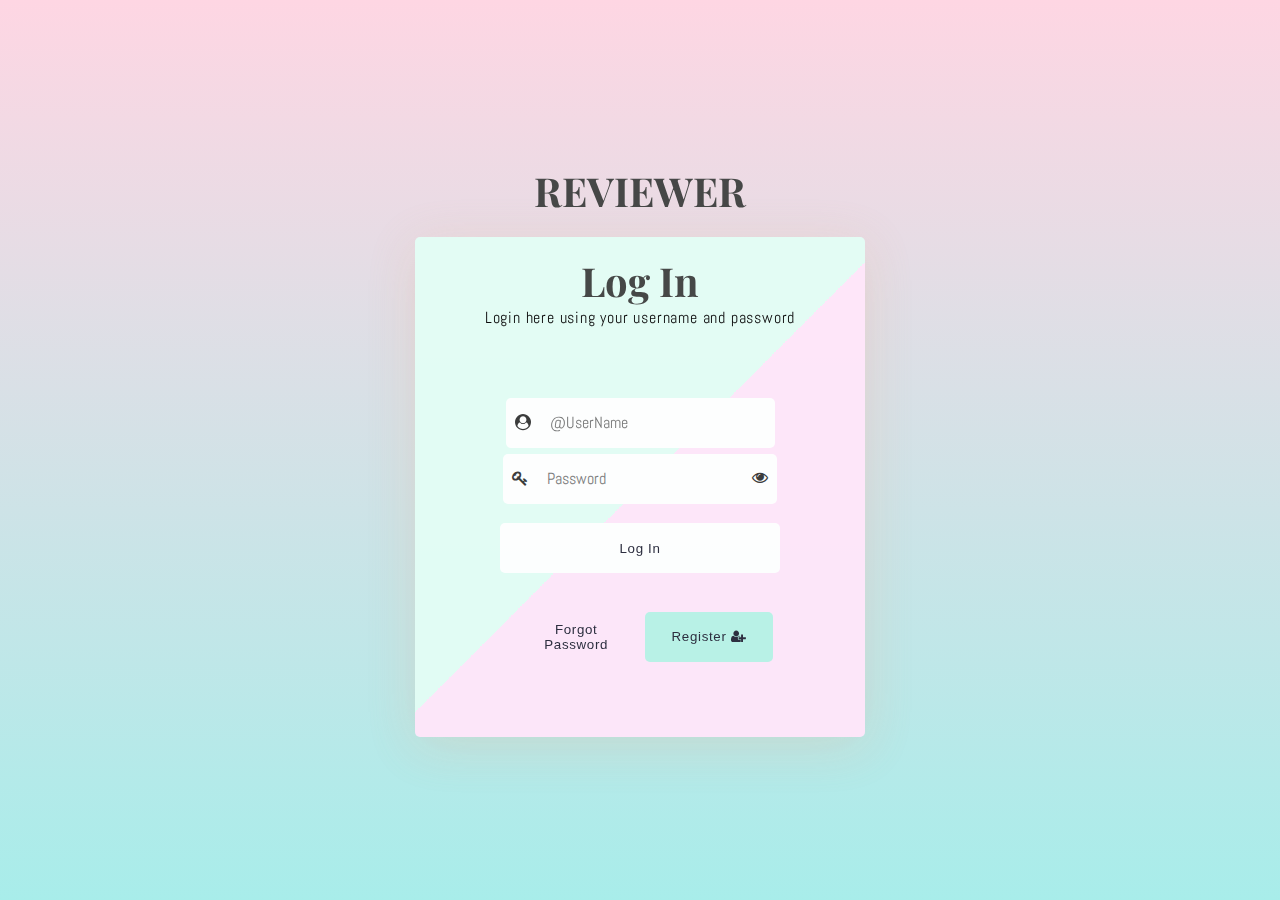
<file: REVIEWER/homepage111/login.html>
<!DOCTYPE html>
<html lang="en">
<head>
    <meta charset="UTF-8">
    <meta name="viewport" content="width=device-width, initial-scale=1.0">
    <title>Login Page</title>
    <link rel="stylesheet" href="login.css">
    <link rel="stylesheet" href="https://cdnjs.cloudflare.com/ajax/libs/font-awesome/4.7.0/css/font-awesome.min.css">
</head>
<body>
    <div class="overlay">
        <h1 class="website-name">REVIEWER</h1> <!-- Added website name -->
        <form>
            <div class="con">
                <header class="head-form">
                    <h2>Log In</h2>
                    <p>Login here using your username and password</p>
                </header>
                <br>
                <div class="field-set">
                    <span class="input-item">
                        <i class="fa fa-user-circle"></i>
                    </span>
                    <input class="form-input" id="txt-input" type="text" placeholder="@UserName" required>
                    <br>
                    <span class="input-item">
                        <i class="fa fa-key"></i>
                    </span>
                    <input class="form-input" type="password" placeholder="Password" id="pwd" name="password" required>
                    <span>
                        <i class="fa fa-eye" aria-hidden="true" type="button" id="eye"></i>
                    </span>
                    <br>
                    <button class="log-in">Log In</button>
                </div>
                <div class="other">
                    <button class="btn submits frgt-pass">Forgot Password</button>
                    <button class="btn submits sign-up" onclick="window.location.href='register.html'">Register
                        <i class="fa fa-user-plus" aria-hidden="true"></i>
                    </button>
                </div>
            </div>
        </form>
    </div>

    <script>
        function show() {
            var p = document.getElementById('pwd');
            p.setAttribute('type', 'text');
        }

        function hide() {
            var p = document.getElementById('pwd');
            p.setAttribute('type', 'password');
        }

        var pwShown = 0;

        document.getElementById("eye").addEventListener("click", function () {
            if (pwShown == 0) {
                pwShown = 1;
                show();
            } else {
                pwShown = 0;
                hide();
            }
        }, false);
    </script>
</body>
</html>
</file>
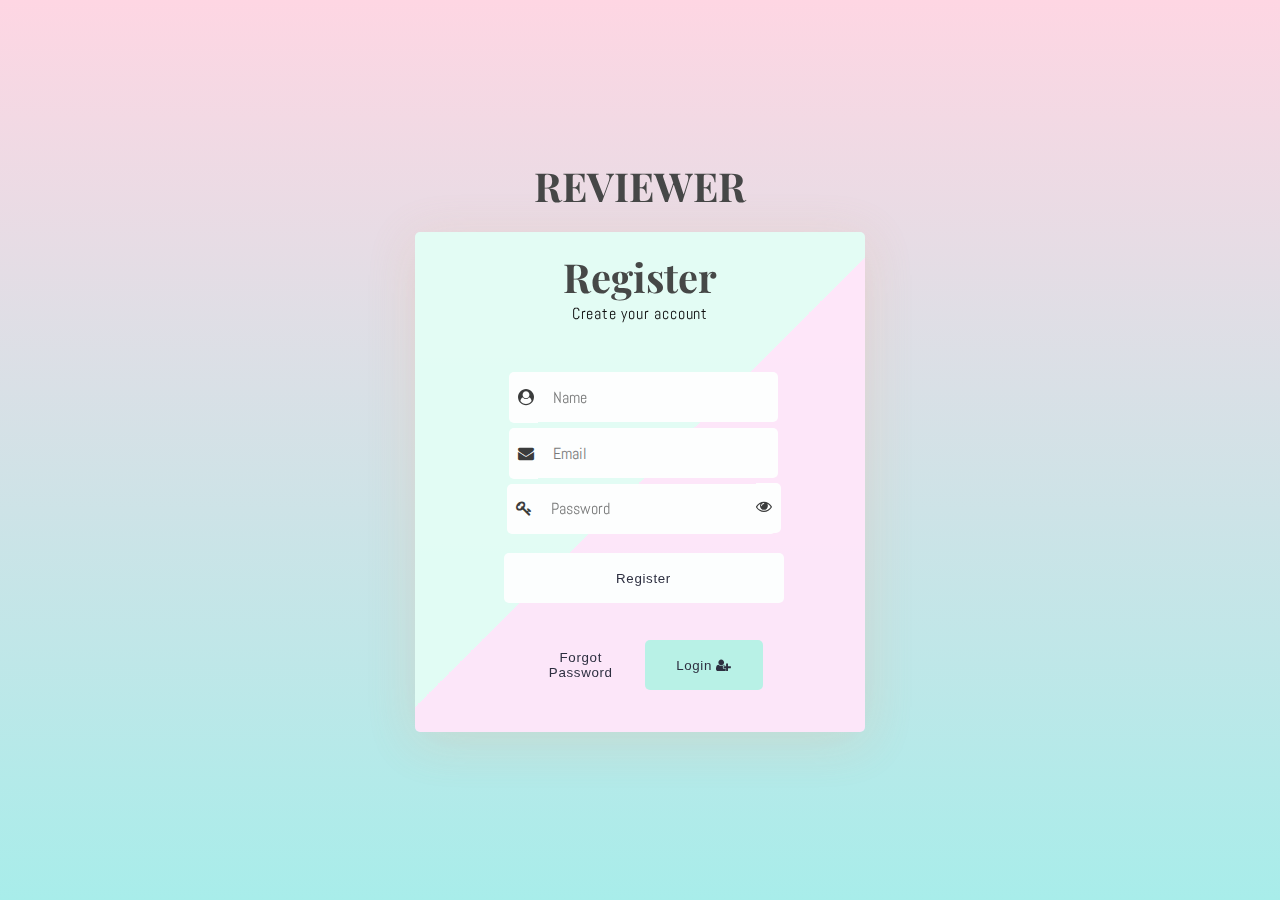
<file: REVIEWER/homepage111/register.html>
<!DOCTYPE html>
<html lang="en">
<head>
    <meta charset="UTF-8">
    <meta name="viewport" content="width=device-width, initial-scale=1.0">
    <title>Register Page</title>
    <link rel="stylesheet" href="register.css">
    <link rel="stylesheet" href="https://cdnjs.cloudflare.com/ajax/libs/font-awesome/4.7.0/css/font-awesome.min.css">
</head>
<body>
    <div class="overlay">
        <h1 class="website-name">REVIEWER</h1> <!-- Added Website Name -->
        <form>
            <div class="con">
                <header>
                    <h2>Register</h2>
                    <p>Create your account</p>
                </header>
                <br>
                <div class="field-set">
                    <span class="input-item">
                        <i class="fa fa-user-circle"></i>
                    </span>
                    <input class="form-input" id="registerName" type="text" placeholder="Name" required>
                    <br>
                    <span class="input-item">
                        <i class="fa fa-envelope"></i>
                    </span>
                    <input class="form-input" id="registerEmail" type="email" placeholder="Email" required>
                    <br>
                    <span class="input-item">
                        <i class="fa fa-key"></i>
                    </span>
                    <input class="form-input" id="registerPassword" type="password" placeholder="Password" required>
                    <span>
                        <i class="fa fa-eye" aria-hidden="true" type="button" id="eye"></i>
                    </span>
                    <br>
                    <button class="log-in">Register</button>
                </div>
                <div class="other">
                    <button class="btn submits frgt-pass">Forgot Password</button>
                    <button class="btn submits sign-up" onclick="window.location.href='login.html'">Login
                        <i class="fa fa-user-plus" aria-hidden="true"></i>
                    </button>
                </div>
            </div>
        </form>
    </div>

    <script>
        function show() {
            var p = document.getElementById('registerPassword');
            p.setAttribute('type', 'text');
        }

        function hide() {
            var p = document.getElementById('registerPassword');
            p.setAttribute('type', 'password');
        }

        var pwShown = 0;

        document.getElementById("eye").addEventListener("click", function () {
            if (pwShown == 0) {
                pwShown = 1;
                show();
            } else {
                pwShown = 0;
                hide();
            }
        }, false);
    </script>
</body>
</html>
</file>
<file: REVIEWER/homepage111/login.css>
/* Fonts Form Google Font */
@import url('https://fonts.googleapis.com/css?family=Abel|Playfair+Display|Vibur');

/* Global rules */
* {
    padding: 0;
    margin: 0;
    box-sizing: border-box;
}

/* Body rules */
body {
    background-image: linear-gradient(to top, #a8edea 0%, #fed6e3 100%);
    background-attachment: fixed;
    background-repeat: no-repeat;
    font-family: 'Abel', sans-serif;
    opacity: .95;
    height: 100vh; /* Make body height full viewport height */
    display: flex; /* Use flexbox for centering */
    justify-content: center; /* Center horizontally */
    align-items: center; /* Center vertically */
}

/* Overlay for form */
.overlay {
    text-align: center; /* Center text inside overlay */
}

/* Website name */
.website-name {
    font-family: 'Playfair Display', serif;
    font-size: 2.5em; /* Adjust font size as needed */
    color: #3e403f;
    margin-bottom: 20px; /* Spacing below the website name */
}

/* Form attributes */
form {
    width: 450px;
    min-height: 500px;
    height: auto;
    border-radius: 5px;
    box-shadow: 0 9px 50px hsla(20, 67%, 75%, 0.31);
    padding: 2%;
    background-image: linear-gradient(-225deg, #E3FDF5 50%, #FFE6FA 50%);
}

/* Centering the contents inside the form */
form .con {
    display: flex;
    justify-content: center; /* Center content */
    flex-direction: column; /* Align items vertically */
    align-items: center; /* Center items horizontally */
}

/* Header */
header {
    margin: 2% auto 10% auto;
    text-align: center;
}

header h2 {
    font-size: 250%;
    font-family: 'Playfair Display', serif;
    color: #3e403f;
}

header p {
    letter-spacing: 0.05em;
}

/* Input item styles */
.input-item {
    background: #fff;
    color: #333;
    padding: 14.5px 0px 15px 9px;
    border-radius: 5px 0px 0px 5px;
}

#eye {
    background: #fff;
    color: #333;
    margin: 5.9px 0 0 0;
    margin-left: -20px;
    padding: 15px 9px 19px 0px;
    border-radius: 0px 5px 5px 0px;
    float: right;
    position: relative;
    right: 1%;
    top: -.2%;
    z-index: 5;
    cursor: pointer;
}

/* Input styles */
input[class="form-input"] {
    width: 240px;
    height: 50px;
    margin-top: 2%;
    padding: 15px;
    font-size: 16px;
    font-family: 'Abel', sans-serif;
    color: #5E6472;
    outline: none;
    border: none;
    border-radius: 0px 5px 5px 0px;
    transition: 0.2s linear;
}

input:focus {
    transform: translateX(-2px);
    border-radius: 5px;
}

/* Button styles */
button {
    display: inline-block;
    color: #252537;
    width: 280px;
    height: 50px;
    padding: 0 20px;
    background: #fff;
    border-radius: 5px;
    outline: none;
    border: none;
    cursor: pointer;
    text-align: center;
    transition: all 0.2s linear;
    margin: 7% auto; /* Center buttons */
    letter-spacing: 0.05em;
}

.submits {
    width: 48%;
    display: inline-block;
    float: left;
    margin-left: 2%;
}

.frgt-pass {
    background: transparent;
}

.sign-up {
    background: #B8F2E6;
}

button:hover {
    transform: translatey(3px);
    box-shadow: none;
}

button:hover {
    animation: ani9 0.4s ease-in-out infinite alternate;
}

@keyframes ani9 {
    0% {
        transform: translateY(3px);
    }
    100% {
        transform: translateY(5px);
    }
}
</file>
<file: REVIEWER/homepage111/register.css>
/* Fonts Form Google Font */
@import url('https://fonts.googleapis.com/css?family=Abel|Playfair+Display|Vibur');

/* Global rules */
* {
    padding: 0;
    margin: 0;
    box-sizing: border-box;
}

/* Body rules */
body {
    background-image: linear-gradient(to top, #a8edea 0%, #fed6e3 100%);
    background-attachment: fixed;
    background-repeat: no-repeat;
    font-family: 'Abel', sans-serif;
    opacity: .95;
    display: flex; /* Centering with flex */
    justify-content: center; /* Centering horizontally */
    align-items: center; /* Centering vertically */
    height: 100vh; /* Full height for vertical centering */
}

/* Overlay for form */
.overlay {
    text-align: center; /* Center text inside overlay */
}

/* Website name */
.website-name {
    font-family: 'Playfair Display', serif;
    font-size: 2.5em; /* Adjust font size as needed */
    color: #3e403f;
    margin-bottom: 20px; /* Spacing below the website name */
}

/* Form attributes */
form {
    width: 450px;
    min-height: 500px;
    height: auto;
    border-radius: 5px;
    margin: 2% auto;
    box-shadow: 0 9px 50px hsla(20, 67%, 75%, 0.31);
    padding: 2%;
    background-image: linear-gradient(-225deg, #E3FDF5 50%, #FFE6FA 50%);
}

form .con {
    display: flex;
    justify-content: space-around;
    flex-wrap: wrap;
    margin: 0 auto;
}

/* Header */
header {
    margin: 2% auto 10% auto;
    text-align: center;
}

header h2 {
    font-size: 250%;
    font-family: 'Playfair Display', serif;
    color: #3e403f;
}

header p {
    letter-spacing: 0.05em;
}

/* Input item styles */
.input-item {
    background: #fff;
    color: #333;
    padding: 14.5px 0px 15px 9px;
    border-radius: 5px 0px 0px 5px;
}

#eye {
    background: #fff;
    color: #333;
    margin: 5.9px 0 0 0;
    margin-left: -20px;
    padding: 15px 9px 19px 0px;
    border-radius: 0px 5px 5px 0px;
    float: right;
    position: relative;
    right: 1%;
    top: -.2%;
    z-index: 5;
    cursor: pointer;
}

/* Input styles */
input[class="form-input"] {
    width: 240px;
    height: 50px;
    margin-top: 2%;
    padding: 15px;
    font-size: 16px;
    font-family: 'Abel', sans-serif;
    color: #5E6472;
    outline: none;
    border: none;
    border-radius: 0px 5px 5px 0px;
    transition: 0.2s linear;
}

input:focus {
    transform: translateX(-2px);
    border-radius: 5px;
}

/* Button styles */
button {
    display: inline-block;
    color: #252537;
    width: 280px;
    height: 50px;
    padding: 0 20px;
    background: #fff;
    border-radius: 5px;
    outline: none;
    border: none;
    cursor: pointer;
    text-align: center;
    transition: all 0.2s linear;
    margin: 7% auto;
    letter-spacing: 0.05em;
}

.submits {
    width: 48%;
    display: inline-block;
    float: left;
    margin-left: 2%;
}

.frgt-pass {
    background: transparent;
}

.sign-up {
    background: #B8F2E6;
}

button:hover {
    transform: translatey(3px);
    box-shadow: none;
}

button:hover {
    animation: ani9 0.4s ease-in-out infinite alternate;
}

@keyframes ani9 {
    0% {
        transform: translateY(3px);
    }
    100% {
        transform: translateY(5px);
    }
}

.field-set {
    margin-left: 10px;
    
    margin-right: 3px;
    margin-top: 0px;
    /* Use flexbox for centering */
    flex-direction: column; /* Align items vertically */
    /* Center items horizontally */
     /* Ensure it takes full width */
}
</file>
